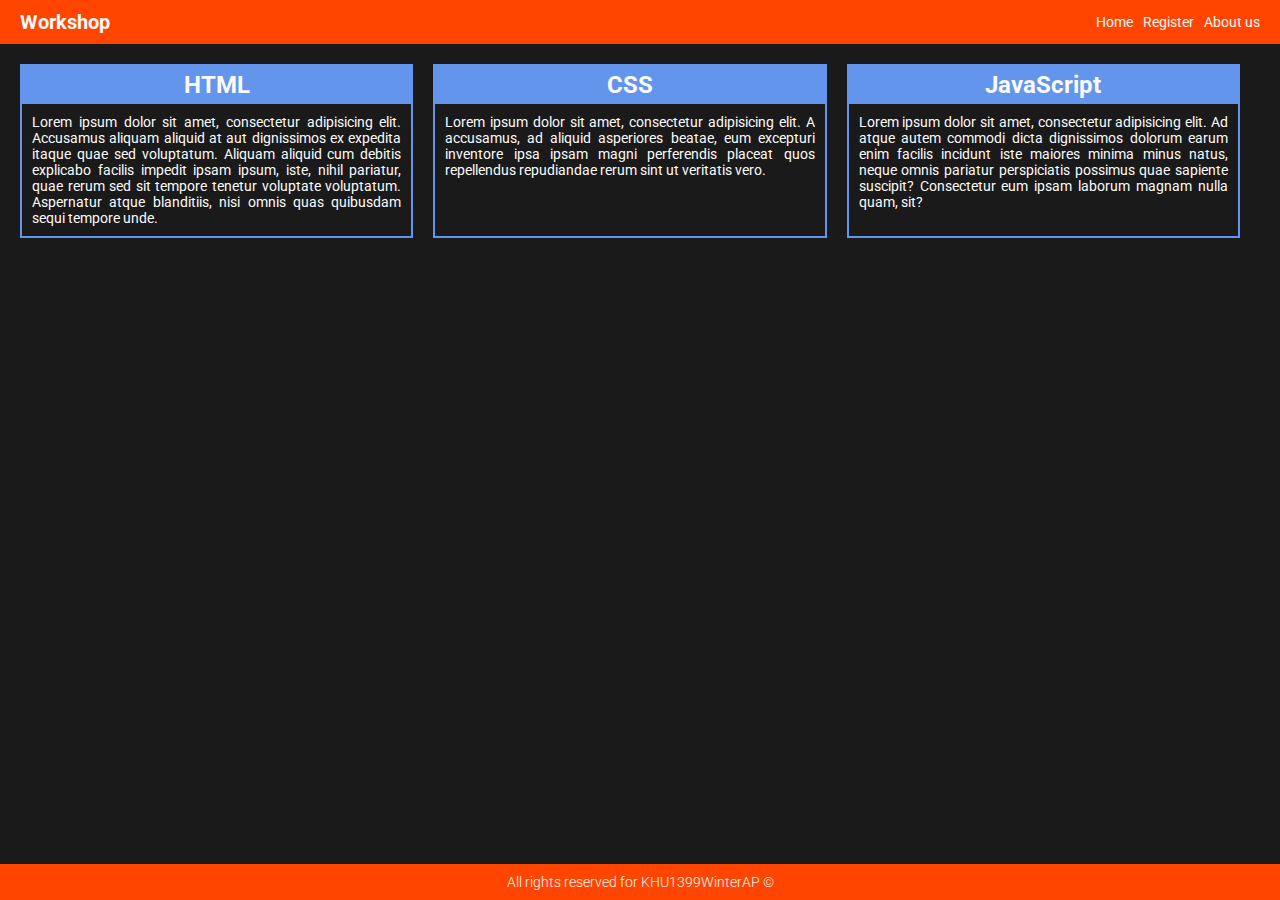
<file: index.html>
<!doctype html>
<html lang="en">
	<head>
		<meta charset="UTF-8">
		<meta name="viewport"
		      content="width=device-width, user-scalable=no, initial-scale=1.0, maximum-scale=1.0, minimum-scale=1.0">
		<meta http-equiv="X-UA-Compatible" content="ie=edge">
		
		<title>Workshop | Frontend</title>
		
		<link rel="preconnect" href="https://fonts.gstatic.com">
		<link rel="stylesheet"
		      href="https://fonts.googleapis.com/css2?family=Roboto:ital,wght@0,100;0,300;0,400;0,500;0,700;0,900;1,100;1,300;1,400;1,500;1,700;1,900&display=swap">
		<link rel="stylesheet" href="./index.css">
	</head>
	<body>
		<header>
			<h1>Workshop</h1>
			<ul>
				<li>Home</li>
				<li>Register</li>
				<li>About us</li>
			</ul>
		</header>
		
		<main>
			<article class="card">
				<h2>HTML</h2>
				<p>
					Lorem ipsum dolor sit amet, consectetur adipisicing elit. Accusamus aliquam aliquid at aut
					dignissimos ex expedita itaque quae sed voluptatum. Aliquam aliquid cum debitis explicabo facilis
					impedit ipsam ipsum, iste, nihil pariatur, quae rerum sed sit tempore tenetur voluptate voluptatum.
					Aspernatur atque blanditiis, nisi omnis quas quibusdam sequi tempore unde.
				</p>
			</article>
			
			<article class="card">
				<h2>CSS</h2>
				<p>
					Lorem ipsum dolor sit amet, consectetur adipisicing elit. A accusamus, ad aliquid asperiores beatae,
					eum excepturi inventore ipsa ipsam magni perferendis placeat quos repellendus repudiandae rerum sint
					ut veritatis vero.
				</p>
			</article>
			
			<article class="card">
				<h2>JavaScript</h2>
				<p>
					Lorem ipsum dolor sit amet, consectetur adipisicing elit. Ad atque autem commodi dicta dignissimos
					dolorum earum enim facilis incidunt iste maiores minima minus natus, neque omnis pariatur
					perspiciatis possimus quae sapiente suscipit? Consectetur eum ipsam laborum magnam nulla quam, sit?
				</p>
			</article>
		</main>
		
		<!--		<div id="father">-->
		<!--			<div>-->
		<!--				<div>&#128151;</div>-->
		<!--			</div>-->
		<!--		</div>-->
		
		<footer>
			All rights reserved for KHU1399WinterAP ©
		</footer>
	</body>
</html>
</file>
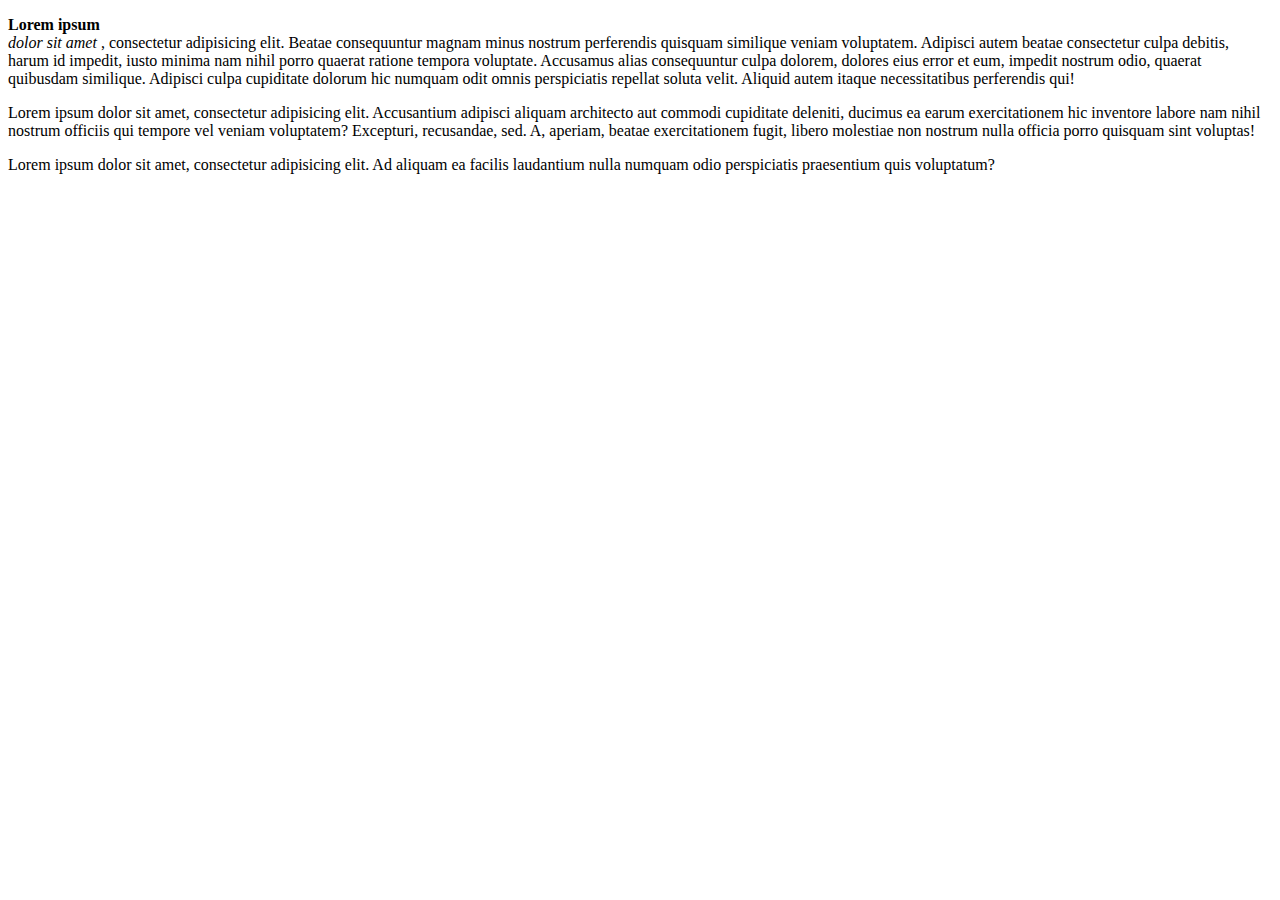
<file: block-inlnie-elements.html>
<!DOCTYPE html>
<html lang="en">
	<head>
		<meta charset="UTF-8">
		<title><!doctype html>
		       <html lang="en">
		       <head>
		       <meta charset="UTF-8">
		       <meta name="viewport"
		       content="width=device-width, user-scalable=no, initial-scale=1.0, maximum-scale=1.0, minimum-scale=1.0">
		       <meta http-equiv="X-UA-Compatible" content="ie=edge">
		       <title>Workshop | Frontend</title>
	</head>
	<body>
		<p>
			<b style="display: block">Lorem ipsum</b> <i>dolor sit amet</i>
			, consectetur adipisicing elit. Beatae consequuntur magnam minus
			nostrum
			perferendis quisquam similique veniam voluptatem. Adipisci autem
			beatae consectetur culpa debitis, harum id
			impedit, iusto minima nam nihil porro quaerat ratione tempora
			voluptate. Accusamus alias consequuntur culpa
			dolorem, dolores eius error et eum, impedit nostrum odio, quaerat
			quibusdam similique. Adipisci culpa
			cupiditate dolorum hic numquam odit omnis perspiciatis repellat
			soluta velit. Aliquid autem itaque
			necessitatibus perferendis qui!
		</p>
		
		<p>
			Lorem ipsum dolor sit amet, consectetur adipisicing elit. Accusantium adipisci aliquam architecto aut
			commodi cupiditate deleniti, ducimus ea earum exercitationem hic inventore labore nam nihil nostrum officiis
			qui tempore vel veniam voluptatem? Excepturi, recusandae, sed. A, aperiam, beatae exercitationem fugit,
			libero molestiae non nostrum nulla officia porro quisquam sint voluptas!
		</p>
		
		<p>
			Lorem ipsum dolor sit amet, consectetur adipisicing elit. Ad aliquam ea facilis laudantium nulla numquam
			odio perspiciatis praesentium quis voluptatum?
		</p>
	</body>
</html>
</file>
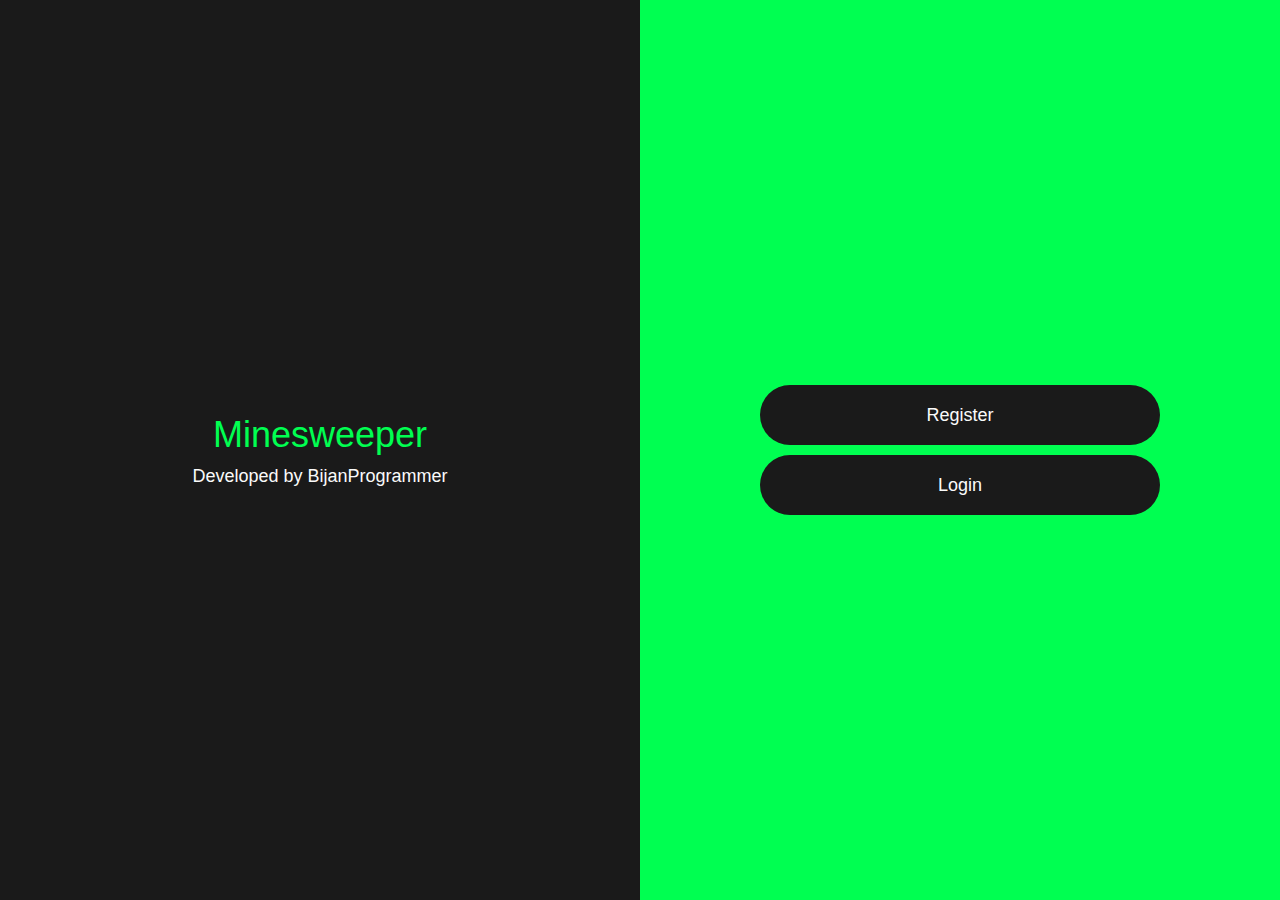
<file: minesweeper.html>
<!DOCTYPE html>
<html lang="en">
	<head>
		<meta charset="UTF-8">
		<title>Minesweeper | Main Menu</title>
		<link rel="stylesheet" href="./minesweeper.css">
	</head>
	<body class="two-column-layout">
		<div class="container left">
			<h1 class="title">Minesweeper</h1>
			<span class="subtitle">Developed by BijanProgrammer</span>
		</div>
		
		<div class="container right">
			<a href="./register.html">
				<button>Register</button>
			</a>
			<a href="">
				<button>Login</button>
			</a>
		</div>
	</body>
</html>
</file>
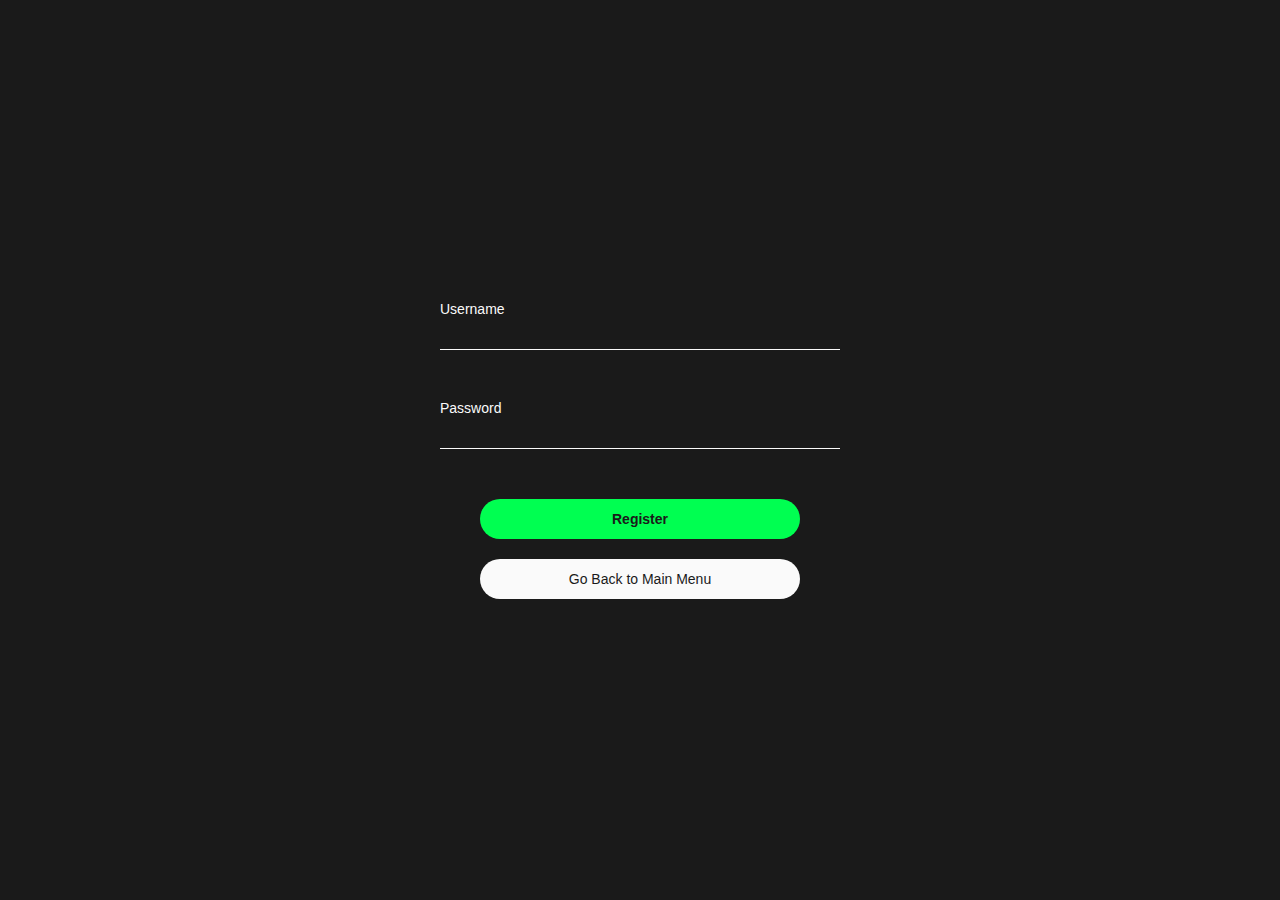
<file: register.html>
<!DOCTYPE html>
<html lang="en">
	<head>
		<meta charset="UTF-8">
		<title>Minesweeper | Register</title>
		<link rel="stylesheet" href="./minesweeper.css">
		<link rel="stylesheet" href="./register.css">
	</head>
	<body class="flex-column">
		<div class="wrapper flex-column">
			<form class="flex-column">
				<div class="flex-column form-field">
					<label for="input-username">Username</label>
					<input id="input-username" type="text" required minlength="3" maxlength="32"
					       autocomplete="username">
				</div>
				
				<div class="flex-column form-field">
					<label for="input-password">Password</label>
					<input id="input-password" type="password" required minlength="3" maxlength="32"
					       autocomplete="password">
				</div>
				
				<button class="button button-register" type="submit">Register</button>
			</form>
			
			<a class="button-wrapper flex-column" href="./minesweeper.html">
				<button class="button">Go Back to Main Menu</button>
			</a></div>
	</body>
</html>
</file>
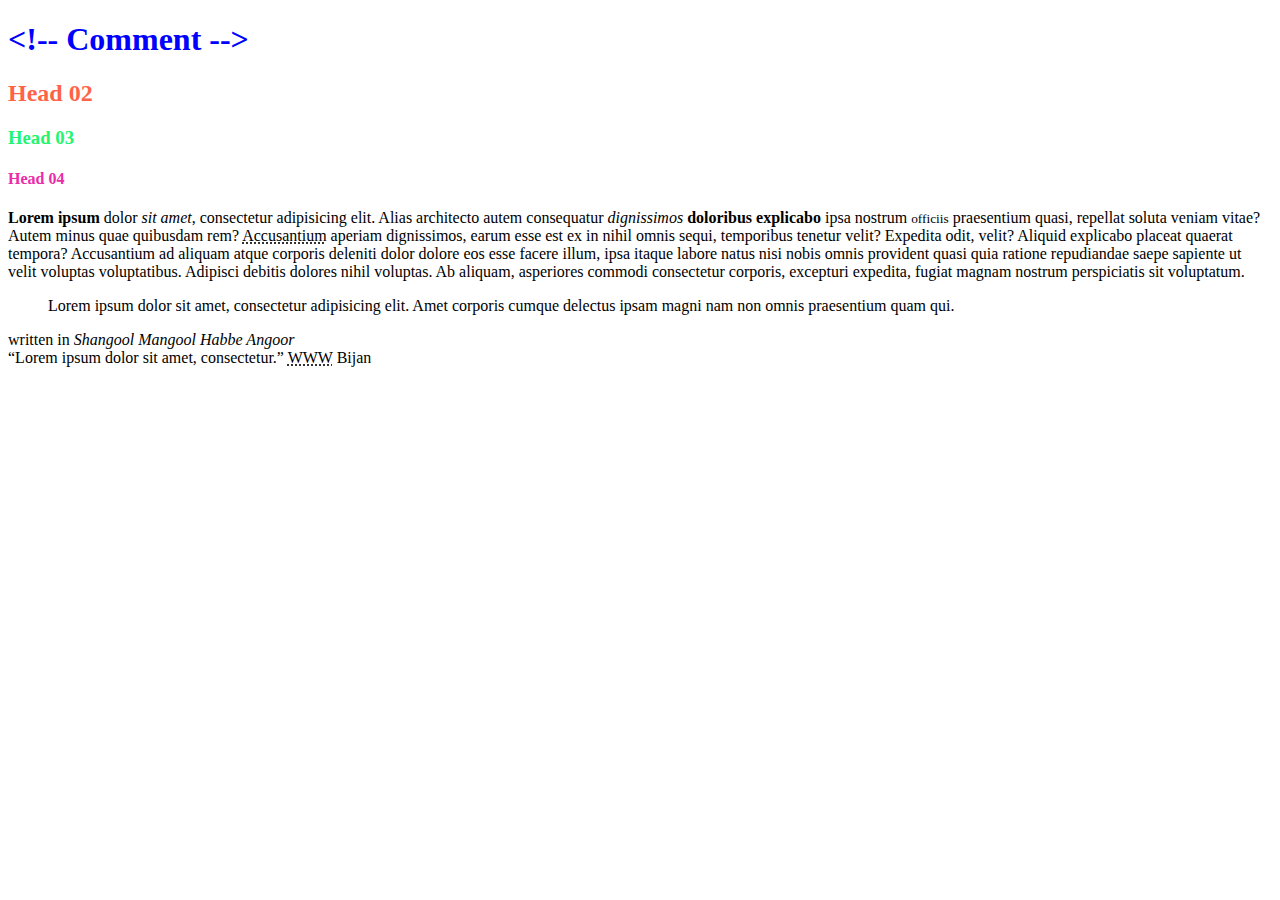
<file: typography.html>
<!doctype html>
<html lang="en">
	<head>
		<meta charset="UTF-8">
		<meta name="viewport"
		      content="width=device-width, user-scalable=no, initial-scale=1.0, maximum-scale=1.0, minimum-scale=1.0">
		<meta http-equiv="X-UA-Compatible" content="ie=edge">
		<title>Workshop | Frontend</title>
	</head>
	<body>
		<h1 style="color: blue"> &lt;!-- Comment --&gt; </h1>
		<h2 style="color: tomato">Head 02</h2>
		<h3 style="color: #24f56f">Head 03</h3>
		<h4 style="color: rgb(236,43,169)">Head 04</h4>
		<!--
			<h5>Head 05</h5>
			<h6>Head 06</h6>
		-->
		
		<p>
			<b>Lorem ipsum</b> dolor <i>sit amet</i>, consectetur adipisicing elit. Alias architecto autem consequatur
			<em>dignissimos</em>
			<strong>doloribus explicabo</strong> ipsa nostrum <small>officiis</small> praesentium quasi, repellat soluta
			                   veniam
			                   vitae? Autem minus quae
			                   quibusdam rem? <abbr title="nemidoonam chi">Accusantium</abbr> aperiam dignissimos, earum
			                   esse est ex in nihil omnis sequi,
			                   temporibus tenetur
			                   velit? Expedita odit, velit? Aliquid explicabo placeat quaerat tempora? Accusantium ad
			                   aliquam atque
			                   corporis deleniti dolor dolore eos esse facere illum, ipsa itaque labore natus nisi nobis
			                   omnis provident
			                   quasi quia ratione repudiandae saepe sapiente ut velit voluptas voluptatibus. Adipisci
			                   debitis dolores nihil
			                   voluptas. Ab aliquam, asperiores commodi consectetur corporis, excepturi expedita, fugiat
			                   magnam nostrum
			                   perspiciatis sit voluptatum.
		</p>
		
		<blockquote>
			Lorem ipsum dolor sit amet, consectetur adipisicing elit. Amet corporis cumque delectus ipsam magni nam non
			omnis praesentium quam qui.
		</blockquote>
		written in <cite>Shangool Mangool Habbe Angoor</cite>
		
		<br>
		
		<q>Lorem ipsum dolor sit amet, consectetur.</q>
		
		<abbr title="World Wide Web">WWW</abbr>
		
		<bijan>Bijan</bijan>
	</body>
</html>
</file>
<file: index.css>
:root {
    --color-primary: orangered;
    --color-secondary: cornflowerblue;
    --color-white: white;
    --color-gray-98: #fafafa;
}

* {
    margin: 0;
    padding: 0;

    border: 0;

    font-family: "Roboto", sans-serif;
}

html {
    font-size: 62.5%;
}

body {
    background: #1a1a1a;
    color: var(--color-gray-98);

    display: flex;
    flex-direction: column;

    min-height: 100vh;
}

header,
ul {
    display: flex;
    flex-direction: row;
}

header {
    background: var(--color-primary);

    align-items: center;
    justify-content: space-between;

    padding: 1rem 2rem;
}

header > ul {
    list-style: none;
}

header > ul > li {
    margin-left: 1rem;

    font-size: 1.4rem;
}

main {
    display: grid;
    grid-template-columns: 1fr;

    padding: 2rem;
}

main > .card {
    margin-bottom: 2rem;
    margin-right: 2rem;

    border: 0.2rem solid var(--color-secondary);
}

main > .card > h2 {
    background: var(--color-secondary);

    padding: 0.5rem 0;

    font-size: 2.4rem;
    text-align: center;
}

main > .card > p {
    padding: 1rem;

    font-size: 1.4rem;
    text-align: justify;
}

footer {
    background: var(--color-primary);

    margin-top: auto;
    padding: 1rem;

    font-size: 1.4rem;
    font-weight: 300;

    text-align: center;
}

@media (min-width: 800px) {
    main {
        grid-template-columns: repeat(3, 1fr);
    }
}


#father {
    background: orangered;

    display: flex;
    align-items: center;
    justify-content: center;

    width: 100%;
    height: 10rem;

    margin-top: 2rem;
}

#father > div {
    background: white;
    color: black;

    width: 60rem;
    height: 50%;

    margin: auto;

    font-size: 3.6rem;
}
</file>
<file: minesweeper.css>
:root {
    --color-primary: #00ff51;
    --color-dark: #1a1a1a;
    --color-light: #fafafa;
}

*,
*:focus {
    margin: 0;
    padding: 0;

    border: none;
    outline: none;

    font-family: Roboto, sans-serif;

    text-decoration: none;
}

html {
    font-size: 62.5%;
}

body {
    background: var(--color-dark);

    width: 100vw;
    height: 100vh;
}

.two-column-layout {
    display: grid;
    grid-template-columns: repeat(2, 1fr);

}

.container {
    display: flex;
    flex-direction: column;
    align-items: center;
    justify-content: center;
    row-gap: 1rem;
}

.left,
.right {
    height: 100%;
}

.left {
    background: var(--color-dark);
}

.title {
    color: var(--color-primary);

    font-size: 3.6rem;
    font-weight: 500;
}

.subtitle {
    color: var(--color-light);

    font-size: 1.8rem;
    font-weight: 300;
}

.right {
    background: var(--color-primary);
}

.right > a > button {
    background: var(--color-dark);
    color: var(--color-light);

    width: 40rem;
    height: 6rem;

    border-radius: 999rem;

    font-size: 1.8rem;

    cursor: pointer;
}
</file>
<file: register.css>
body {
    align-items: center;
    justify-content: center;
}

.wrapper {
    align-items: center;

    width: 40rem;
}

form {
    align-items: center;
    row-gap: 5rem;

    width: 100%;

    margin-bottom: 2rem;
}

.flex-column {
    display: flex;
    flex-direction: column;
}

.form-field {
    align-items: flex-start;

    width: 100%;
}

.form-field > label {
    color: var(--color-light);

    margin-bottom: 0.5rem;

    font-size: 1.4rem;
    font-weight: 100;
}

.form-field input {
    background: transparent;
    color: var(--color-primary);

    width: 100%;

    border-bottom: 0.1rem solid var(--color-light);

    font-size: 1.8rem;
    font-weight: 300;
    line-height: 150%;
}

.form-field input:focus {
    border-color: var(--color-primary);
}

.form-field:focus-within label {
    color: var(--color-primary);
}

.button-wrapper {
    align-items: center;

    width: 100%;

    margin: 0 auto;
}

.button {
    background: var(--color-light);
    color: var(--color-dark);

    width: 80%;
    height: 4rem;

    margin: 0 auto;

    border-radius: 999rem;

    font-size: 1.4rem;
    font-weight: 500;

    cursor: pointer;

    transition: width 0.2s ease-in-out;
}

.button-register {
    background: var(--color-primary);

    font-weight: 700;
}

.button:hover {
    width: 100%;
}
</file>
